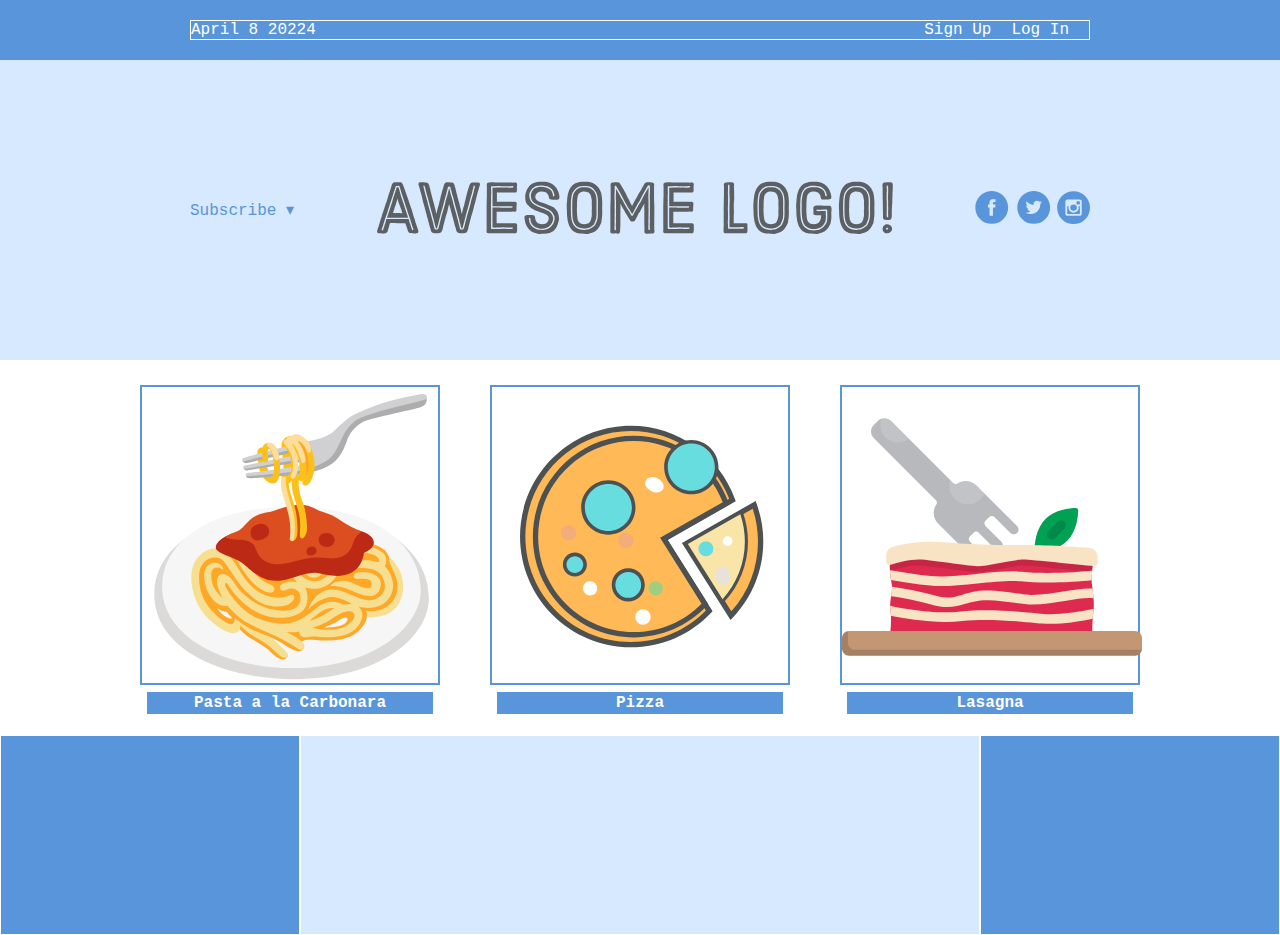
<file: index.html>
<!DOCTYPE html>
<html lang="en">
<head>
    <meta charset="UTF-8">
    <meta name="viewport" content="width=device-width, initial-scale=1.0">
    <title>Recipes</title>
    <link rel="stylesheet" href="style.css">
</head>
<body>
    <div class="menu-container">
        <div class="menu">
            <div class="date">April 8 20224</div>
            <div class="links">
            <div class="signup"> Sign Up</div>
            <div class="login"> Log In</div>
            </div>
        </div>
    </div>
    <div class="header-container">
        <div class="header">
            <div class="subscribe">Subscribe &#9662</div>
            <div class="logo"><img src="images/awesome-logo.svg"></div>
            <div class="social"><img src="images/social-icons.svg"></div>
        </div>
    </div>
    <div class="photo-grid-container">
        <div class="photo-grid">
            <div class="photo-grid-item">
                <a href="recipes/carbonara.html"><img src="images/carbonara.svg"></a>
                <p>Pasta a la Carbonara</p>
            </div>
            <div class="photo-grid-item">
                <a href="recipes/pizza.html"><img src="images/pizza.svg"></a>
                <p>Pizza</p>
            </div>
            <div class="photo-grid-item">
                <a href="recipes/lasagna.html"><img src="images/lasagna.svg"></a>
                <p>Lasagna</p>
            </div>
        </div>
    </div>
    <div class="footer">
        <div class="footer-item footer-one"></div>
        <div class="footer-item footer-two"></div>
        <div class="footer-item footer-three"></div>
    </div>
</body>
</html>
</file>
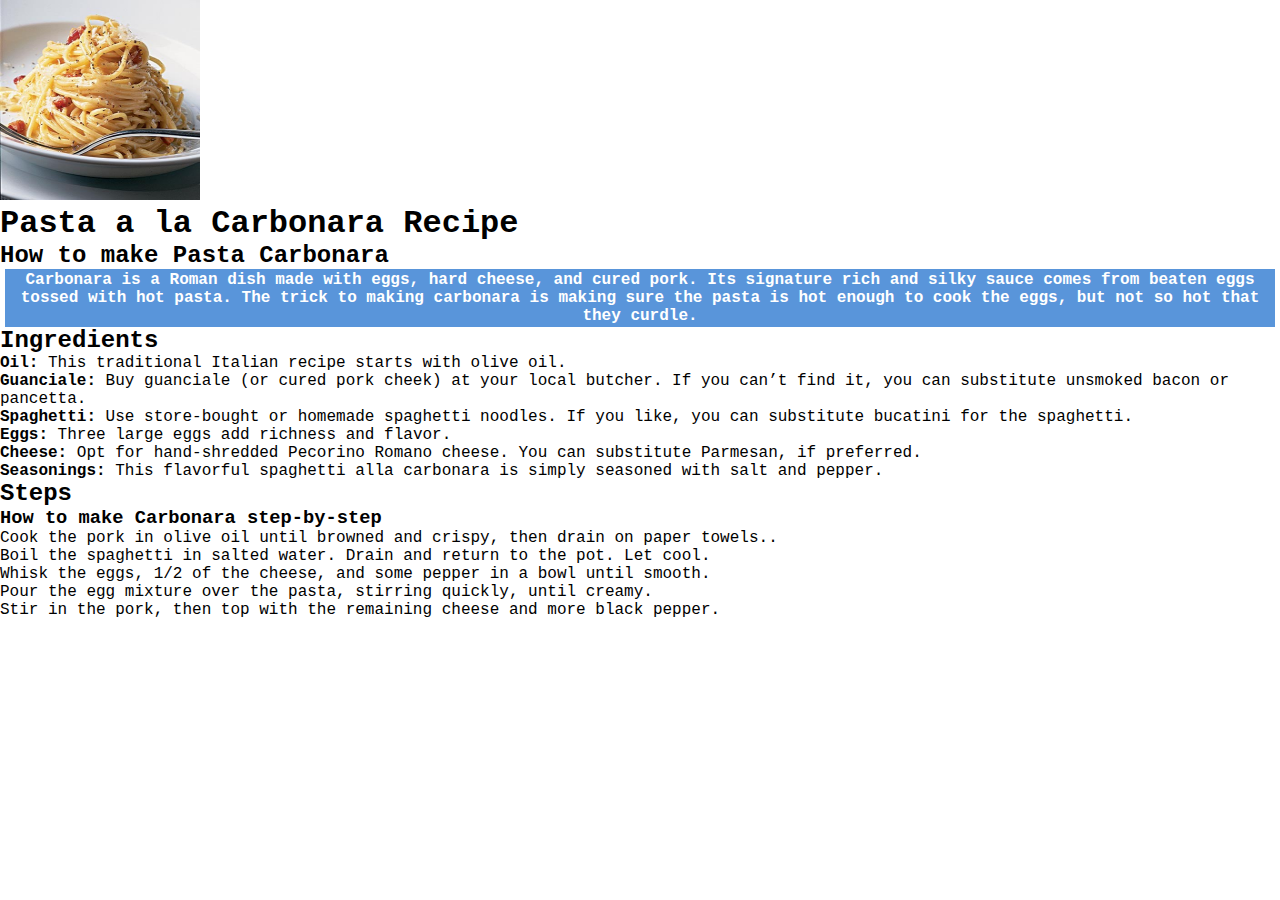
<file: recipes/carbonara.html>
<!DOCTYPE html>
<html lang="en">
<head>
    <meta charset="UTF-8">
    <meta name="viewport" content="width=device-width, initial-scale=1.0">
    <title>Carbonara</title>
    <link rel="stylesheet" href="../style.css">
</head>
<div class="carbonara">
<body>
    <img src="./images/carbonara.jpg" height="200" width="200" >
    <h1>Pasta a la Carbonara Recipe</h1>
    <h2>How to make Pasta Carbonara</h2>
    <p> Carbonara is a Roman dish made with eggs, hard cheese, and cured pork. Its signature rich and silky sauce comes from beaten eggs tossed with hot pasta. 
        The trick to making carbonara is making sure the pasta is hot enough to cook the eggs, but not so hot that they curdle. </p>
     <h2>Ingredients</h2>   
     <ul>
        <li><strong>Oil:</strong>  This traditional Italian recipe starts with olive oil.  </li>
        <li><strong>Guanciale:</strong>  Buy guanciale (or cured pork cheek) at your local butcher. If you can’t find it, you can substitute unsmoked bacon or pancetta.</li>
        <li><strong>Spaghetti:</strong>  Use store-bought or homemade spaghetti noodles. If you like, you can substitute bucatini for the spaghetti. </li>
        <li><strong>Eggs:</strong>  Three large eggs add richness and flavor. </li>
        <li><strong>Cheese:</strong>  Opt for hand-shredded Pecorino Romano cheese. You can substitute Parmesan, if preferred.</li>
        <li><strong>Seasonings:</strong>  This flavorful spaghetti alla carbonara is simply seasoned with salt and pepper. </li>
     </ul>
     <h2>Steps</h2>
     <h3>How to make Carbonara step-by-step</h3>
     <ol>
        <li>Cook the pork in olive oil until browned and crispy, then drain on paper towels..</li>
        <li>Boil the spaghetti in salted water. Drain and return to the pot. Let cool.</li>
        <li>Whisk the eggs, 1/2 of the cheese, and some pepper in a bowl until smooth.</li>
        <li>Pour the egg mixture over the pasta, stirring quickly, until creamy.</li>
        <li>Stir in the pork, then top with the remaining cheese and more black pepper.</li>
     </ol>
</body>
</div>
</html>
</file>
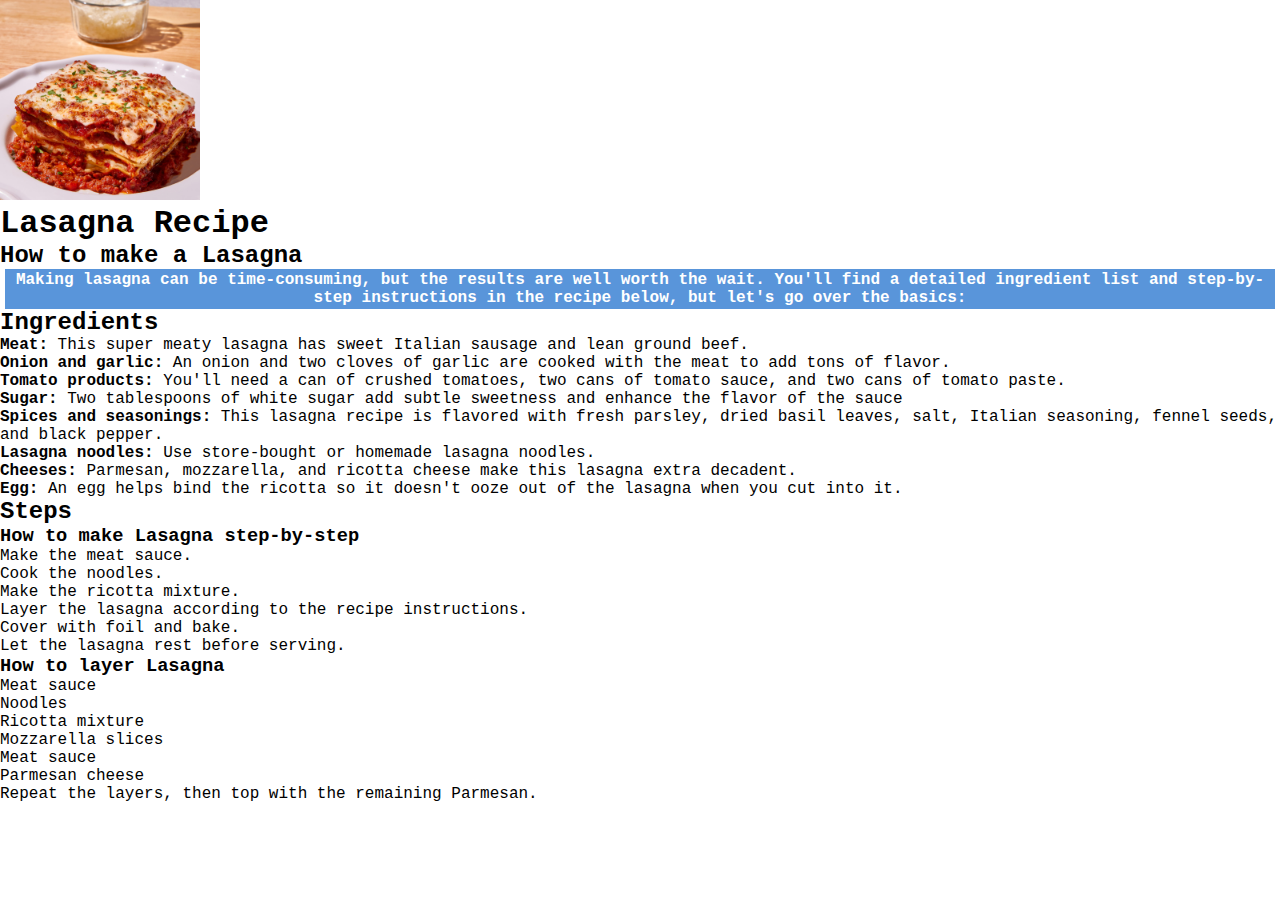
<file: recipes/lasagna.html>
<!DOCTYPE html>
<html lang="en">
<head>
    <meta charset="UTF-8">
    <meta name="viewport" content="width=device-width, initial-scale=1.0">
    <title>Lasagna</title>
    <link rel="stylesheet" href="../style.css">
</head>
<div class="lasgna">
<body>
    <img src="./images/lasagna.jpg" height="200" width="200" >
    <h1>Lasagna Recipe</h1>
    <h2>How to make a Lasagna</h2>
    <p> Making lasagna can be time-consuming, but the results are well worth the wait. 
        You'll find a detailed ingredient list and step-by-step instructions in the recipe below, but let's go over the basics:</p>
     <h2>Ingredients</h2>   
     <ul>
        <li><strong>Meat:</strong> This super meaty lasagna has sweet Italian sausage and lean ground beef.</li>
        <li><strong>Onion and garlic:</strong> An onion and two cloves of garlic are cooked with the meat to add tons of flavor.</li>
        <li><strong>Tomato products:</strong> You'll need a can of crushed tomatoes, two cans of tomato sauce, and two cans of tomato paste.</li>
        <li><strong>Sugar:</strong> Two tablespoons of white sugar add subtle sweetness and enhance the flavor of the sauce</li>
        <li><strong>Spices and seasonings:</strong> This lasagna recipe is flavored with fresh parsley, dried basil leaves, salt, Italian seasoning, fennel seeds, and black pepper.</li>
        <li><strong>Lasagna noodles:</strong> Use store-bought or homemade lasagna noodles.</li>
        <li><strong>Cheeses:</strong> Parmesan, mozzarella, and ricotta cheese make this lasagna extra decadent.</li>
        <li><strong>Egg:</strong> An egg helps bind the ricotta so it doesn't ooze out of the lasagna when you cut into it.</li>
     </ul>
     <h2>Steps</h2>
     <h3>How to make Lasagna step-by-step</h3>
     <ol>
        <li>Make the meat sauce.</li>
        <li>Cook the noodles.</li>
        <li>Make the ricotta mixture.</li>
        <li>Layer the lasagna according to the recipe instructions.</li>
        <li>Cover with foil and bake.</li>
        <li>Let the lasagna rest before serving.</li>
     </ol>
     <h3> How to layer Lasagna</h3>
     <ol>
        <li>Meat sauce</li>
        <li>Noodles</li>
        <li>Ricotta mixture</li>
        <li>Mozzarella slices</li>
        <li>Meat sauce</li>
        <li>Parmesan cheese</li>
        <li>Repeat the layers, then top with the remaining Parmesan.</li>
     </ol>
</body>
</div>
</html>
</file>
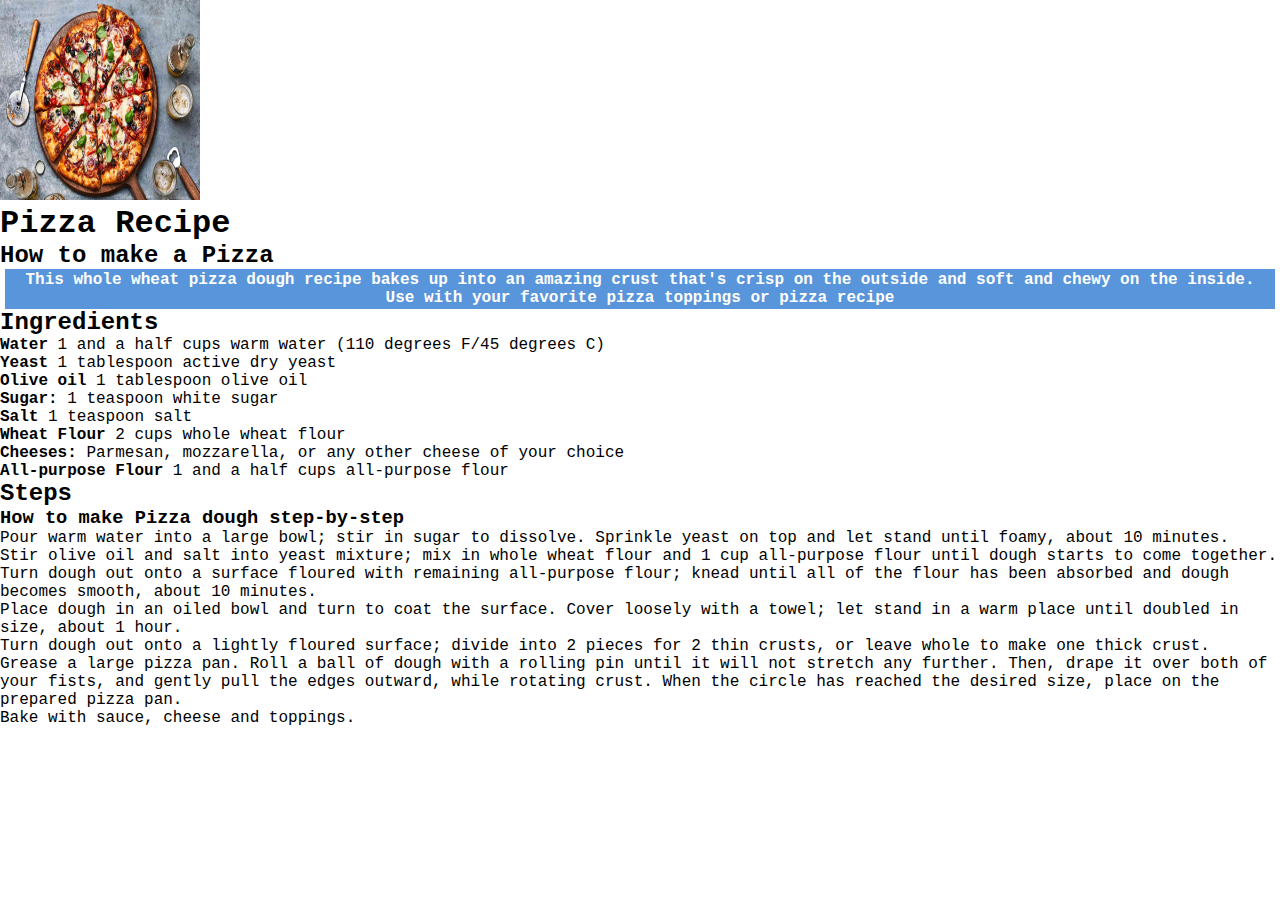
<file: recipes/pizza.html>
<!DOCTYPE html>
<html lang="en">
<head>
    <meta charset="UTF-8">
    <meta name="viewport" content="width=device-width, initial-scale=1.0">
    <title>Pizza</title>
    <link rel="stylesheet" href="../style.css">
</head>
<div class="pizza">
<body>
    <img src="./images/pizza.jpg" height="200" width="200" >
    <h1>Pizza Recipe</h1>
    <h2>How to make a Pizza</h2>
    <p> This whole wheat pizza dough recipe bakes up into an amazing crust that's crisp on the outside and soft and chewy on the inside.
         Use with your favorite pizza toppings or pizza recipe</p>
     <h2>Ingredients</h2>   
     <ul>
        <li><strong>Water</strong> 1 and a half cups warm water (110 degrees F/45 degrees C)</li>
        <li><strong>Yeast</strong> 1 tablespoon active dry yeast</li>
        <li><strong>Olive oil</strong> 1 tablespoon olive oil</li>
        <li><strong>Sugar:</strong> 1 teaspoon white sugar</li>
        <li><strong>Salt</strong> 1 teaspoon salt</li>
        <li><strong>Wheat Flour</strong> 2 cups whole wheat flour</li>
        <li><strong>Cheeses:</strong> Parmesan, mozzarella, or any other cheese of your choice</li>
        <li><strong>All-purpose Flour</strong> 1 and a half cups all-purpose flour</li>
     </ul>
     <h2>Steps</h2>
     <h3>How to make Pizza dough step-by-step</h3>
     <ol>
        <li>Pour warm water into a large bowl; stir in sugar to dissolve. Sprinkle yeast on top and let stand until foamy, about 10 minutes.</li>
        <li>Stir olive oil and salt into yeast mixture; mix in whole wheat flour and 1 cup all-purpose flour until dough starts to come together.</li>
        <li>Turn dough out onto a surface floured with remaining all-purpose flour; knead until all of the flour has been absorbed and dough becomes smooth, about 10 minutes.</li>
        <li>Place dough in an oiled bowl and turn to coat the surface. Cover loosely with a towel; let stand in a warm place until doubled in size, about 1 hour.</li>
        <li>Turn dough out onto a lightly floured surface; divide into 2 pieces for 2 thin crusts, or leave whole to make one thick crust.</li>
        <li>Grease a large pizza pan. Roll a ball of dough with a rolling pin until it will not stretch any further. Then, drape it over both of your fists, and gently pull the edges outward, while rotating crust. When the circle has reached the desired size, place on the prepared pizza pan.</li>
        <li>Bake with sauce, cheese and toppings.</li>
     </ol>
     
</body>
</div>
</html>
</file>
<file: style.css>
*{
    margin: 0;
    padding: 0;
    box-sizing: border-box;
    font-family: 'Courier New', Courier, monospace;
}
.menu-container{
    display: flex;
    justify-content: center;
    color: #fff;
    background-color: #5995DA;
    padding: 20px 0;
}
.menu{
    border: 1px solid #fff;
    width: 900px;
    display: flex;
    justify-content: space-between;
}
.links{
    
    display: flex;
    justify-content: flex-end;
}
.login{
    margin-right: 20px;
    margin-left: 20px;
}
.header-container{
    color:#5995DA;
    background-color: #D6E9FE;
    display: flex;
    justify-content: center;
}
.header{
    width: 900px;
    height: 300px;
    display: flex;
    justify-content: space-between;
    align-items: center;
}
.photo-grid-container{
    display: flex;
    justify-content: center;
}
.photo-grid{
    max-width: 100%;
    height: auto;
    display: flex;
    justify-content: center;
    flex-wrap: wrap;
}
.photo-grid-item{
    border: 2px solid #5995DA;
    width: 300px;
    height: 300px;
    margin: 0px 25px;
    margin-top: 25px;
}
p{
    text-align: center;
    font-weight: bold;
    color: #fff;
    background-color: #5995DA;
    border: 2px solid #5995DA;
    margin: 0px 5px;
    padding: 0px 5px;
}
.footer{
    display: flex;
    justify-content: space-between;
}
.footer-item{
    border: 1px solid #fff;
    background-color: #D6E9FE;
    height: 200px;
    flex: 1;
    margin-top: 50px;
}

.footer-one,
.footer-three{
    background-color: #5995DA;
    flex: initial;
    width: 300px;
}
</file>
